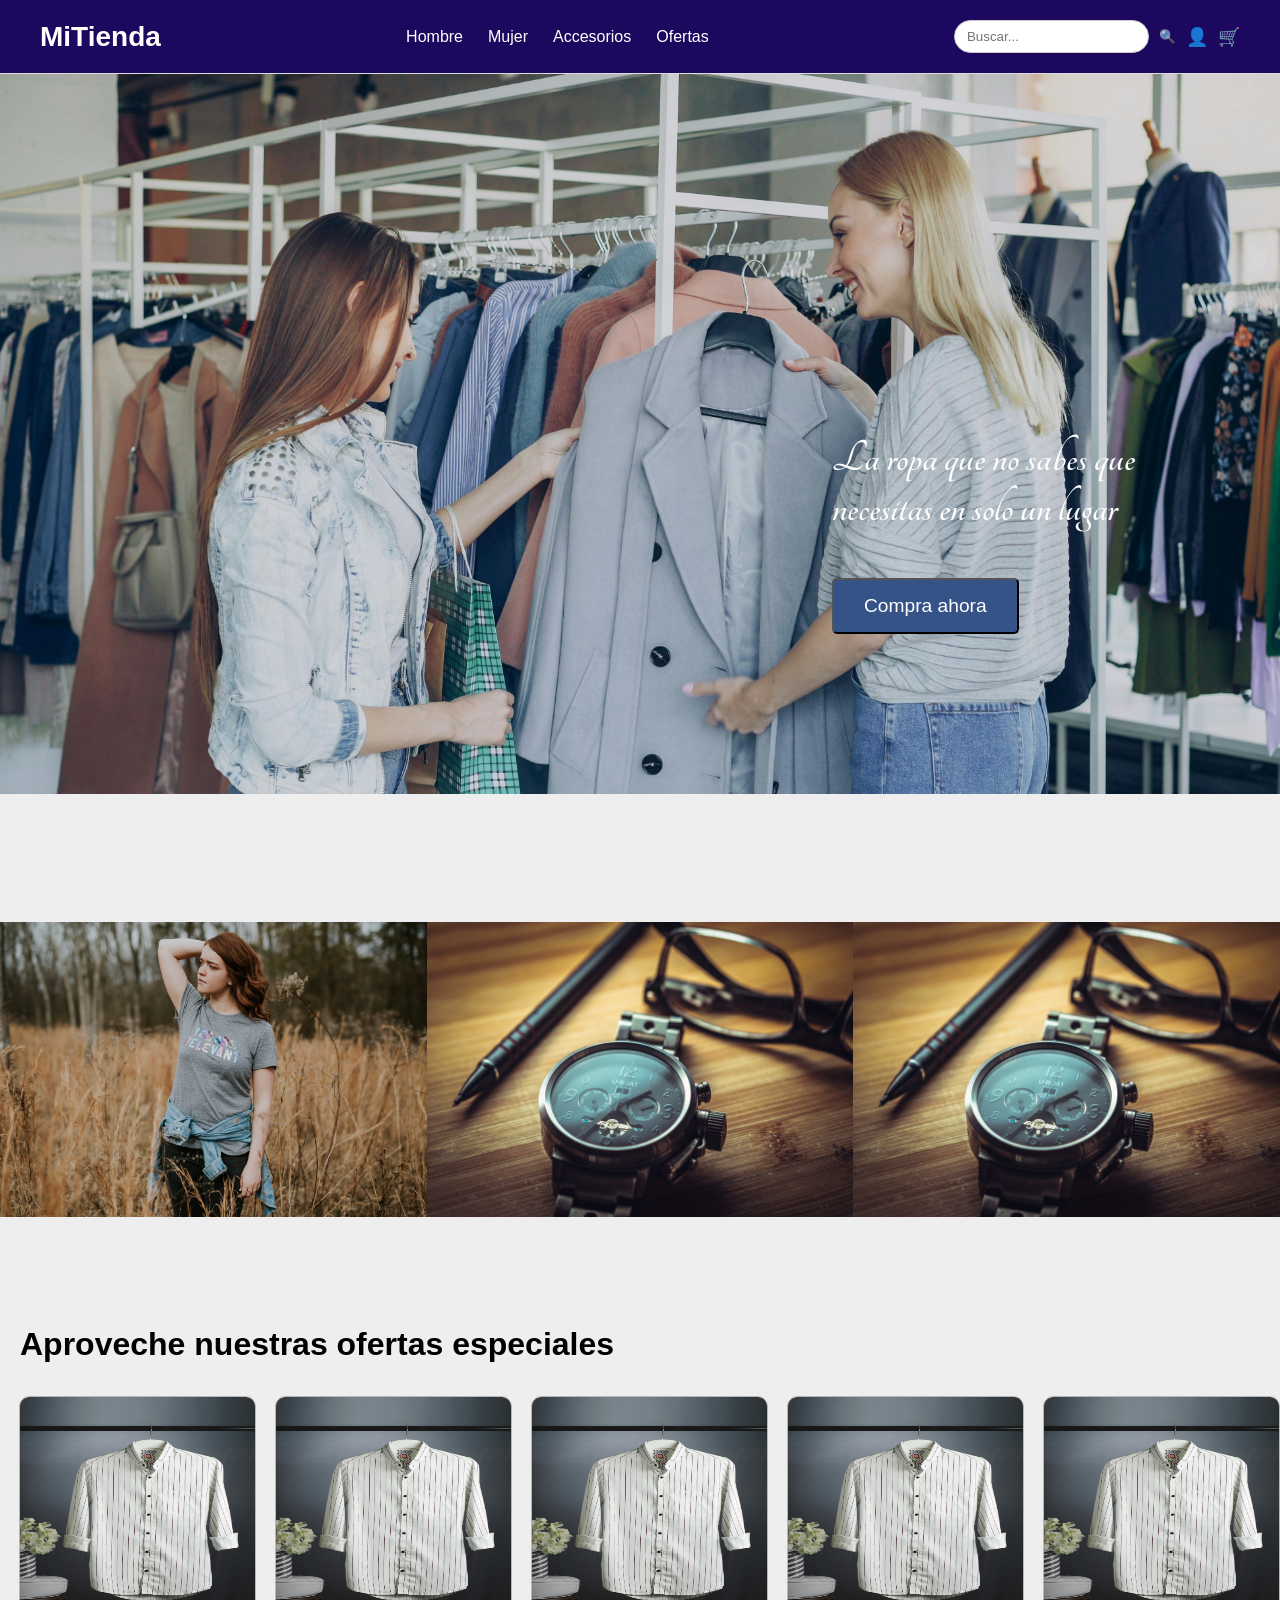
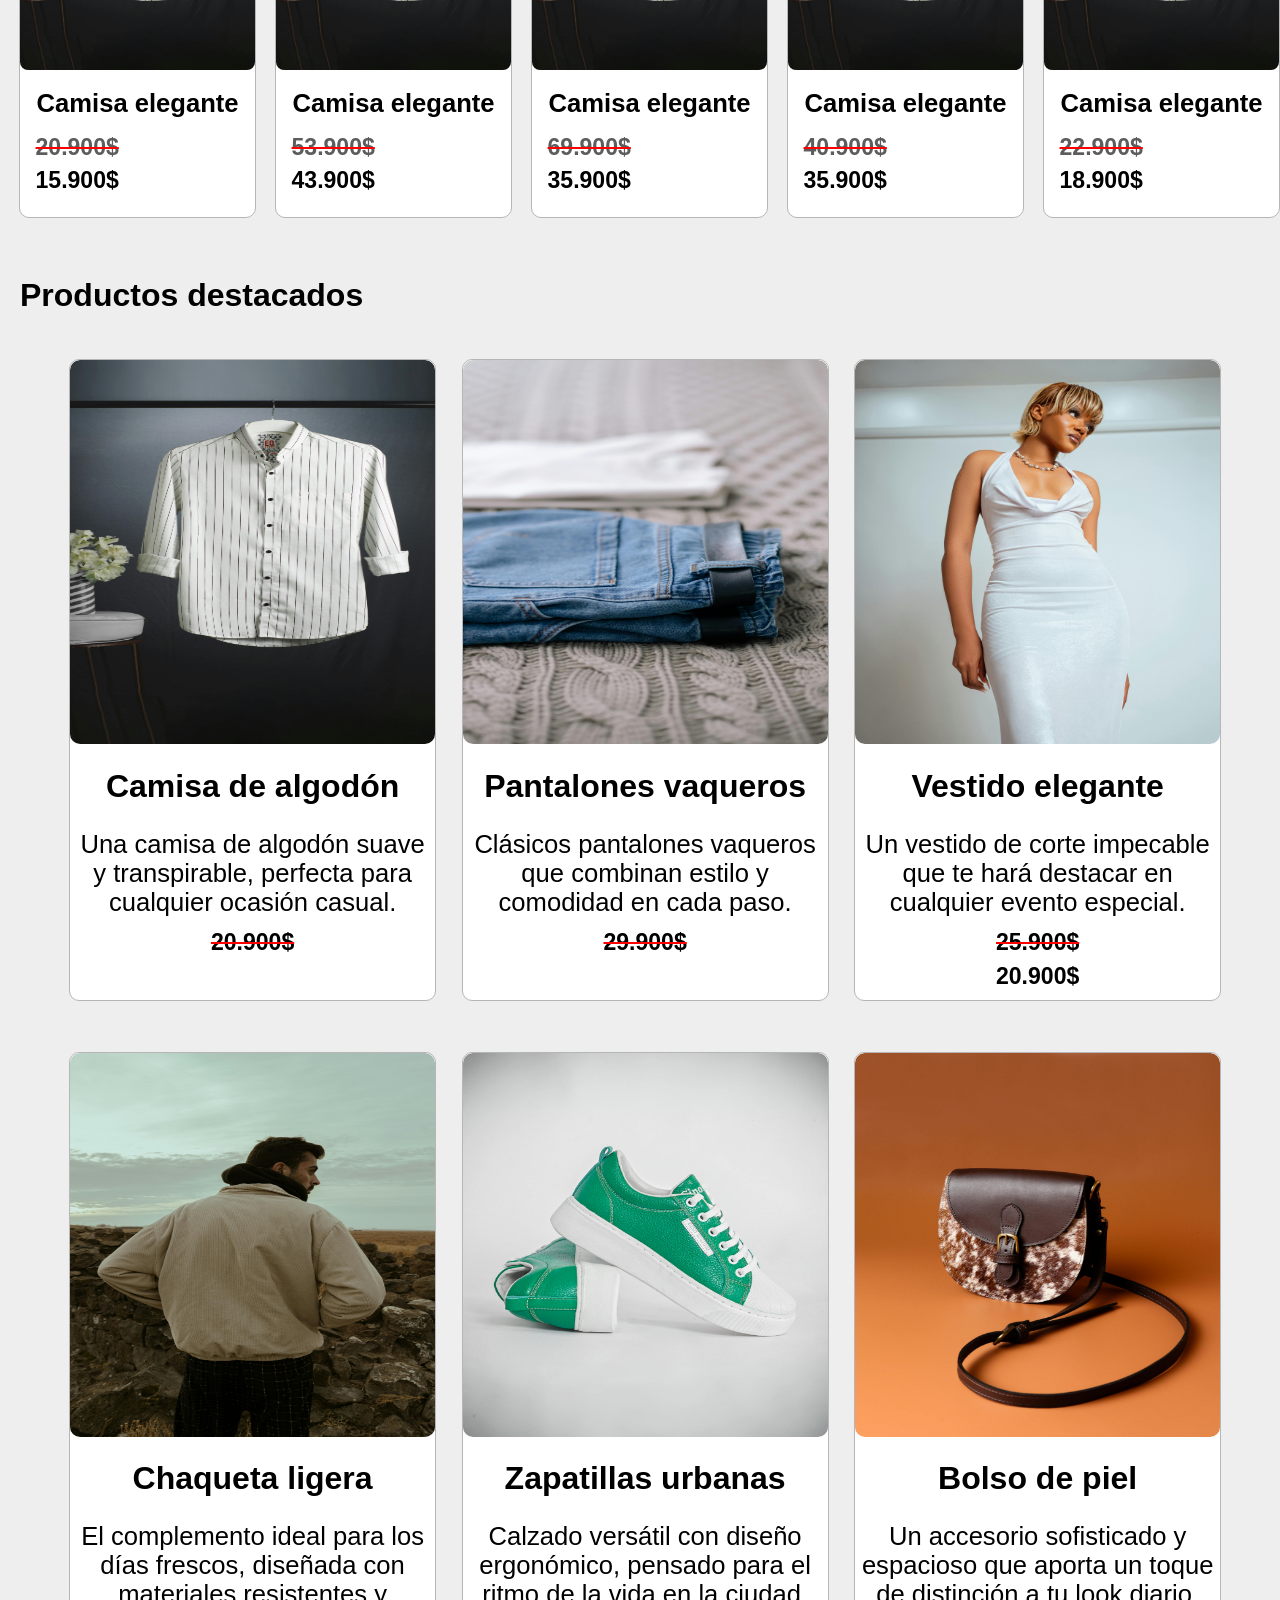
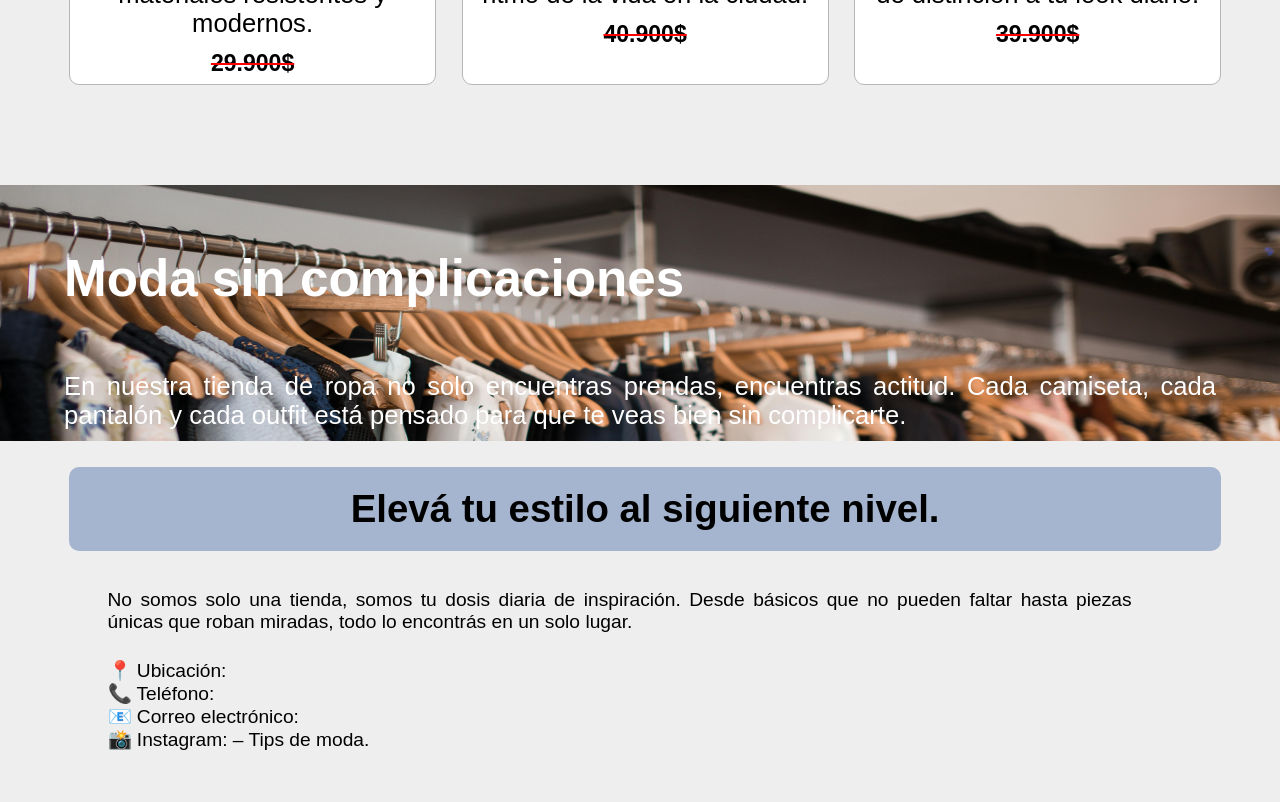
<file: index.html>
<!DOCTYPE html>
<html lang="en">
<head>
    <title>Tienda de ropa</title>
    <link rel="preconnect" href="https://fonts.googleapis.com">
    <link rel="preconnect" href="https://fonts.gstatic.com" crossorigin>
    <link href="https://fonts.googleapis.com/css2?family=Dancing+Script:wght@400..700&family=Tangerine:wght@400;700&display=swap" rel="stylesheet">
    <link rel="stylesheet" href="CSS/main.css">
</head>
<body>

<header class="barraNavegacion">
    <div class="nav-izquierda">
        <h1 class="logo">MiTienda</h1>
    </div>

    <nav class="nav-centro">
        <a href="#">Hombre</a>
        <a href="#">Mujer</a>
        <a href="#">Accesorios</a>
        <a href="#">Ofertas</a>
    </nav>

    <div class="nav-derecha">
        <input type="text" placeholder="Buscar..." class="buscador">
        <button>🔍</button>
        <span>👤</span>
        <span>🛒</span>
    </div>
</header>
    

    <div class="container_imagen_principal">
        <img src="assets/imagenes/imagenprincipal.jpg" alt="">
    <h2> La ropa que no sabes que necesitas en solo un lugar  </h2> 
        <button>Compra ahora</button>
    </div>

        <div class="separador_categorias">
        <img src="assets/iconos/ropa_mujer.jpg" alt="">
        <img src="assets/iconos/ropa_hombre.jpg" alt="">
        <img src="assets/iconos/accesorios.jpg" alt="">
        </div>

    <div class="separador_oferta">
            <h2> Aproveche nuestras ofertas especiales </h2>
    </div>

    <div class="container_promociones">  

        <div class = "card">
        <img src ="assets/imagenes/Producto1.jpg" alt ="camisa negra">
        <h2>Camisa elegante</h2>
        <h4>20.900$</h4>
        <h5>15.900$</h5>
        </div>

        <div class = "card">
        <img src ="assets/imagenes/Producto1.jpg" alt ="camisa negra">
        <h2>Camisa elegante</h2>
        <h4>53.900$</h4>
        <h5>43.900$</h5>
        </div>

        <div class = "card">
        <img src ="assets/imagenes/Producto1.jpg" alt ="camisa negra">
        <h2>Camisa elegante</h2>
        <h4>69.900$</h4>
        <h5>35.900$</h5>
        </div>

        <div class = "card">
        <img src ="assets/imagenes/Producto1.jpg" alt ="camisa negra">
        <h2>Camisa elegante</h2>
        <h4>40.900$</h4>
        <h5>35.900$</h5>
        </div>

        <div class = "card">
        <img src ="assets/imagenes/Producto1.jpg" alt ="camisa negra">
        <h2>Camisa elegante</h2>
        <h4>22.900$</h4>
        <h5>18.900$</h5>
        </div>
   
        </div>
        

    </div>
    <div class="container_separador">
        <h2>Productos destacados</h2>
        
    </div>

            <div class="container_productos_destacados">
            <div class="producto">
                <img src="assets/imagenes/Producto1.jpg" alt="Camisa de algodón">
                <h3>Camisa de algodón</h3>
                <p class="descripcion">Una camisa de algodón suave y transpirable, perfecta para cualquier ocasión casual.</p>
                <h4>20.900$</h4>
            </div>

            <div class="producto">
                <img src="assets/imagenes/Producto2.jpg" alt="Pantalones vaqueros">
                <h3>Pantalones vaqueros</h3>
                <p class="descripcion">Clásicos pantalones vaqueros que combinan estilo y comodidad en cada paso.</p>
                <h4>29.900$</h4>
            </div>

            <div class="producto">
                <img src="assets/imagenes/Producto3.jpg" alt="Vestido elegante">
                <h3>Vestido elegante</h3>
                <p class="descripcion">Un vestido de corte impecable que te hará destacar en cualquier evento especial.</p>
                <h4>25.900$</h4>
                <h5>20.900$</h5>
            </div>

            <div class="producto">
                <img src="assets/imagenes/Producto4.jpg" alt="Chaqueta ligera">
                <h3>Chaqueta ligera</h3>
                <p class="descripcion">El complemento ideal para los días frescos, diseñada con materiales resistentes y modernos.</p>
                <h4>29.900$</h4>
            </div>

            <div class="producto">
                <img src="assets/imagenes/Producto5.jpg" alt="Zapatillas urbanas">
                <h3>Zapatillas urbanas</h3>
                <p class="descripcion">Calzado versátil con diseño ergonómico, pensado para el ritmo de la vida en la ciudad.</p>
                <h4>40.900$</h4>
            </div>

            <div class="producto">
                <img src="assets/imagenes/Producto6.jpg" alt="Bolso de piel">
                <h3>Bolso de piel</h3>
                <p class="descripcion">Un accesorio sofisticado y espacioso que aporta un toque de distinción a tu look diario.</p>
                <h4>39.900$</h4>
            </div>
    </div>

    <div class="carrusel"> 

    <div class ="imagenes">
        <ul> 

            <li>
                <img src="assets/iconos/Ropa1.jpg" alt="">
                <div class ="texto">
                    <h2>Moda sin complicaciones</h2>
                    <p>En nuestra tienda de ropa no solo encuentras prendas, encuentras actitud. Cada camiseta, cada pantalón y cada outfit está pensado para que te veas bien sin complicarte.</p>
                </div>
            </li>

            <li>
                <img src="assets/iconos/Ropa2.jpg" alt="">
                <div class ="texto">
                    <h2>Tu estilo, tu elección</h2>
                    <p>No importa si buscas algo cómodo para el día a día o un look que llame la atención — aquí tienes opciones que van contigo, con tu estilo y con tu forma de ser.</p>
                </div>
            </li>

            <li>
                <img src="assets/iconos/Ropa3.jpg" alt="">
                <div class ="texto">
                    <h2>Renueva tu guardarropa</h2>
                    <p>Descubre lo último en moda y renueva tu estilo con prendas que marcan tendencia para cualquier ocasión.</p>
                </div>
            </li>

            <li>
                <img src="assets/iconos/Ropa4.jpg" alt="">
                <div class ="texto">
                    <h2>!Descubre tu nuevo estilo!</h2>
                    <p>Encuentra las últimas tendencias en moda para hombres y mujeres.</p>
                </div>
            </li>

        </ul>
    </div>
    </div>
        <footer class="container_final">
            <div class="container_final_tit">
            <h2>Elevá tu estilo al siguiente nivel.</h2>
            </div> 
        <div class="container_final_informacion">
            <p>No somos solo una tienda, somos tu dosis diaria de inspiración. Desde básicos que no pueden faltar hasta piezas únicas que roban miradas, todo lo encontrás en un solo lugar.</p>
            <li>📍 Ubicación: </li>
            <li>📞 Teléfono: </li>
            <li>📧 Correo electrónico: </li>
            <li>📸 Instagram: – Tips de moda.</li>
        </div>
        </footer> 
</body>
</html>
</file>
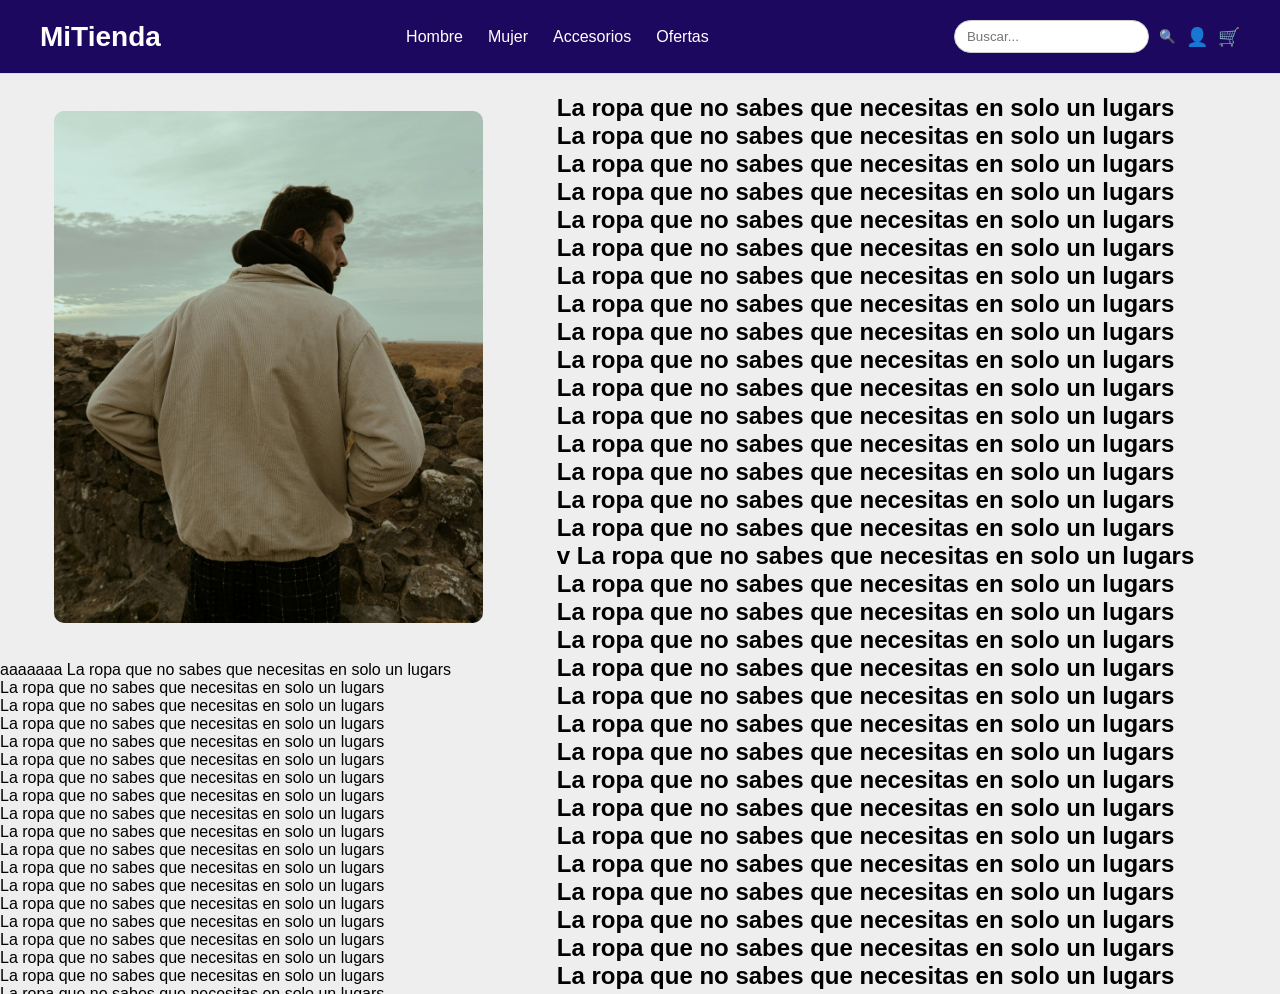
<file: tienda_ropa.html>
<!DOCTYPE html>
<html>
<head>
    <title>Tienda de ropa</title>
    <link rel="preconnect" href="https://fonts.googleapis.com">
    <link rel="preconnect" href="https://fonts.gstatic.com" crossorigin>
    <link href="https://fonts.googleapis.com/css2?family=Dancing+Script:wght@400..700&family=Tangerine:wght@400;700&display=swap" rel="stylesheet">
    <link rel="stylesheet" href="CSS/main.css">
</head>

<body>

<header class="barraNavegacion cabeza">
    <div class="nav-izquierda">
        <h1 class="logo">MiTienda</h1>
    </div>

    <nav class="nav-centro">
        <a href="#">Hombre</a>
        <a href="#">Mujer</a>
        <a href="#">Accesorios</a>
        <a href="#">Ofertas</a>
    </nav>

    <div class="nav-derecha">
        <input type="text" placeholder="Buscar..." class="buscador">
        <button>🔍</button>
        <span>👤</span>
        <span>🛒</span>
    </div>
    </header>
    <main class = "organizar_info">

      <section class="imagen_tienda">
      <img src="assets/imagenes/Producto4.jpg" alt="Chaqueta ligera">
      </section> 

      <section class="info_tienda">
          <h2> La ropa que no sabes que necesitas en solo un lugars<br>
             La ropa que no sabes que necesitas en solo un lugars<br>
              La ropa que no sabes que necesitas en solo un lugars<br>
               La ropa que no sabes que necesitas en solo un lugars<br>
                La ropa que no sabes que necesitas en solo un lugars<br>
                 La ropa que no sabes que necesitas en solo un lugars<br>
                  La ropa que no sabes que necesitas en solo un lugars<br>
                   La ropa que no sabes que necesitas en solo un lugars<br>
                    La ropa que no sabes que necesitas en solo un lugars<br>
                     La ropa que no sabes que necesitas en solo un lugars<br>
                      La ropa que no sabes que necesitas en solo un lugars<br>
                       La ropa que no sabes que necesitas en solo un lugars<br>
                        La ropa que no sabes que necesitas en solo un lugars<br>
                         La ropa que no sabes que necesitas en solo un lugars<br>
                          La ropa que no sabes que necesitas en solo un lugars<br>
                           La ropa que no sabes que necesitas en solo un lugars<br>
                           v La ropa que no sabes que necesitas en solo un lugars<br>
                            La ropa que no sabes que necesitas en solo un lugars<br>
                             La ropa que no sabes que necesitas en solo un lugars<br>
                              La ropa que no sabes que necesitas en solo un lugars<br>
                               La ropa que no sabes que necesitas en solo un lugars<br>
                                La ropa que no sabes que necesitas en solo un lugars<br>
                                 La ropa que no sabes que necesitas en solo un lugars<br>
                                  La ropa que no sabes que necesitas en solo un lugars<br>
                                   La ropa que no sabes que necesitas en solo un lugars<br>
                                    La ropa que no sabes que necesitas en solo un lugars<br>
                                     La ropa que no sabes que necesitas en solo un lugars<br>
                                      La ropa que no sabes que necesitas en solo un lugars<br>
                                       La ropa que no sabes que necesitas en solo un lugars<br>
                                        La ropa que no sabes que necesitas en solo un lugars<br>
                                         La ropa que no sabes que necesitas en solo un lugars<br>
                                          La ropa que no sabes que necesitas en solo un lugars<br>
                                           La ropa que no sabes que necesitas en solo un lugars<br>
                  </h2> 
          <button>Compra ahora</button>
      </section>
      <section class ="resenas_tienda">
        aaaaaaa La ropa que no sabes que necesitas en solo un lugars<br>
         La ropa que no sabes que necesitas en solo un lugars<br>
          La ropa que no sabes que necesitas en solo un lugars<br>
           La ropa que no sabes que necesitas en solo un lugars<br>
            La ropa que no sabes que necesitas en solo un lugars<br>
             La ropa que no sabes que necesitas en solo un lugars<br>
              La ropa que no sabes que necesitas en solo un lugars<br>
               La ropa que no sabes que necesitas en solo un lugars<br>
                La ropa que no sabes que necesitas en solo un lugars<br>
                 La ropa que no sabes que necesitas en solo un lugars<br>
                  La ropa que no sabes que necesitas en solo un lugars<br>
                   La ropa que no sabes que necesitas en solo un lugars<br>
                    La ropa que no sabes que necesitas en solo un lugars<br>
                     La ropa que no sabes que necesitas en solo un lugars<br>
                      La ropa que no sabes que necesitas en solo un lugars<br>
                       La ropa que no sabes que necesitas en solo un lugars<br>

                        La ropa que no sabes que necesitas en solo un lugars<br>
                         La ropa que no sabes que necesitas en solo un lugars<br>
                          La ropa que no sabes que necesitas en solo un lugars<br>
      </section>

    </main>
</body>    

</html>
</file>
<file: CSS/main.css>
* {
  margin: 0;
  padding: 0;
  box-sizing: border-box;
  font-family: "Arial", Arial, Helvetica, sans-serif;
}

body {
  background-color: #f7fffe;
}

.barraNavegacion {
  display: flex;
  justify-content: space-between;
  flex-wrap: wrap;
  align-items: center;
  padding: 20px 40px;
  background: #1C085E;
  border-bottom: 1px solid #ddd;
  position: sticky;
  top: 0;
  z-index: 1000;
}
.barraNavegacion .logo {
  font-size: 28px;
  font-weight: bold;
  color: rgb(255, 255, 255);
}
.barraNavegacion .nav-centro {
  display: flex;
  gap: 25px;
}
.barraNavegacion .nav-centro a {
  text-decoration: none;
  color: rgb(255, 255, 255);
  font-weight: 500;
}
.barraNavegacion .nav-centro a:hover {
  color: #ff4d4d;
}
.barraNavegacion .nav-derecha {
  display: flex;
  align-items: center;
  gap: 10px;
}
.barraNavegacion .nav-derecha .buscador {
  padding: 8px 12px;
  border: 1px solid #ccc;
  border-radius: 20px;
  outline: none;
}
.barraNavegacion .nav-derecha button {
  border: none;
  background: none;
  cursor: pointer;
}
.barraNavegacion .nav-derecha span {
  cursor: pointer;
  font-size: 18px;
}

* {
  margin: 0;
  padding: 0;
  box-sizing: border-box;
  font-family: "Arial", Arial, Helvetica, sans-serif;
}

body {
  background-color: #eeeeee;
}

.container_imagen_principal {
  position: relative;
  display: flex;
  width: auto;
}
.container_imagen_principal img {
  width: 100%;
}
.container_imagen_principal h2 {
  position: absolute;
  font-size: 3.7vw;
  font-family: "Tangerine", cursive;
  top: 50%;
  left: 65%;
  margin-right: 7.5vw;
  color: #fff;
}
.container_imagen_principal button {
  position: absolute;
  top: 70%;
  left: 65%;
  padding: 15px 30px;
  font-size: 1.5vw;
  background-color: #365388;
  color: #ffffff;
  border-radius: 5px;
  cursor: pointer;
}
.container_imagen_principal button:hover {
  background-color: #a5b4cf;
  transition: all 0.3s ease-in-out;
}

.separador_categorias {
  display: grid;
  grid-template-columns: 1fr 1fr 1fr;
  width: 100%;
  height: 30vw;
  margin-top: 10vw;
}
.separador_categorias img {
  width: 100%;
  height: 23vw;
}
.separador_categorias img:hover {
  transform: scale(1.05);
  transition: all 0.3s ease-in-out;
  cursor: pointer;
}

.separador_oferta h2 {
  display: flex;
  width: 100%;
  border-radius: 10px;
  text-align: center;
  padding: 20px 20px;
  font-size: 2.5vw;
}

.container_promociones {
  display: flex;
  width: 100%;
  height: 30vw;
  margin-bottom: 7vw;
}
.container_promociones img {
  width: 100%;
  height: 65%;
  border-radius: 8px;
}
.container_promociones img:hover {
  cursor: pointer;
  transform: scale(1.03);
  transition: all 0.3s ease-in-out;
}
.container_promociones h2 {
  width: 100%;
  display: flex;
  margin-top: 1.5vw;
  margin-bottom: 1vw;
  text-align: center;
  display: block;
  font-size: 2vw;
}
.container_promociones h4 {
  margin: 0.2vw 1.2vw;
  font-size: 1.8vw;
  color: rgb(93, 93, 93);
  text-decoration: line-through;
  text-decoration-color: red;
}
.container_promociones h5 {
  font-size: 1.8vw;
  margin: 0.3vw 1.2vw;
}

.card {
  margin: 1vw 0 1vw 1.5vw;
  display: flex;
  padding: 0vw;
  border-radius: 10px;
  border: rgb(182, 182, 182) solid 1px;
  flex-direction: column;
  background: #ffffff;
  width: 22vw;
  height: 33vw;
  overflow: hidden;
}
.card:hover {
  transform: scale(1.07);
  transition: all 0.3s ease-in-out;
}

.container_separador {
  margin-top: 5vw;
  display: flex;
  border-radius: 10px;
  width: 100%;
  text-align: center;
}
.container_separador h2 {
  width: 100%;
  display: flex;
  text-align: center;
  font-size: 2.5vw;
  color: #000;
  padding: 20px 20px;
}

.container_productos_destacados {
  margin: 2vw 5.4vw;
  display: grid;
  grid-template-columns: 1fr 1fr 1fr;
  -moz-column-gap: 2vw;
       column-gap: 2vw;
  row-gap: 4vw;
  width: 90%;
  text-align: center;
}
.container_productos_destacados img {
  width: 100%;
  height: 30vw;
  border-radius: 10px;
  margin-bottom: 1.5vw;
}
.container_productos_destacados img:hover {
  cursor: pointer;
  transform: scale(1.07);
  transition: all 0.3s ease-in-out;
}
.container_productos_destacados h3 {
  font-size: 2.5vw;
  color: #000;
  margin-bottom: 20px;
}
.container_productos_destacados h4 {
  font-size: 1.8vw;
  margin: 7px;
  text-decoration: line-through;
  text-decoration-color: red;
}
.container_productos_destacados h5 {
  font-size: 1.8vw;
  margin-bottom: 10px;
}
.container_productos_destacados p {
  font-size: 2vw;
  padding: 0.4vw;
}

.producto {
  overflow: hidden;
  border-radius: 10px;
  border: 1px, solid rgb(182, 182, 182);
  background-color: #fff;
}
.producto:hover {
  transform: scale(1.05);
  transition: all 0.3s ease-in-out;
  cursor: pointer;
}

.carrusel {
  height: 20vw;
  width: 100%;
  margin: 100px auto 0;
  overflow: hidden;
}
.carrusel ul {
  display: flex;
  padding: 0;
  width: 400%;
  animation: carrusel 30s infinite alternate ease-in-out;
}
.carrusel li {
  width: 100%;
  list-style: none;
  position: relative;
}
.carrusel li img {
  width: 100%;
  height: 50vw;
}

.texto {
  position: absolute;
  text-align: justify;
  padding: 0 5vw;
  top: 5vw;
  font-size: 2vw;
  color: #fff;
}
.texto h2 {
  text-align: justify;
  font-size: 4vw;
  margin-bottom: 5vw;
  color: #fff;
}

@keyframes carrusel {
  0%, 20% {
    margin-left: 0;
  }
  25%, 45% {
    margin-left: -100%;
  }
  50%, 70% {
    margin-left: -200%;
  }
  75%, 100% {
    margin-left: -300%;
  }
}
.container_final h2 {
  font-size: 3vw;
  color: #000;
}
.container_final_tit {
  margin: 2vw 5.4vw 0;
  display: flex;
  flex-direction: column;
  width: 90%;
  text-align: center;
  background: #a5b4cf;
  border-radius: 10px;
  padding: 20px 40px;
}
.container_final_informacion {
  border-radius: 10px;
  margin: 1vw 3.4vw;
  display: flex;
  flex-direction: column;
  width: 90%;
  text-align: justify;
  padding-bottom: 3vw;
}
.container_final_informacion p {
  padding: 2vw 5vw;
  font-size: 1.5vw;
}
.container_final_informacion li {
  list-style: none;
  padding: 0 5vw;
  font-size: 1.5vw;
}

.organizar_info {
  display: grid;
  grid-template-areas: "imagen info" "resenas info";
  grid-template-areas: 1fr 1fr;
  gap: 20px;
  margin-top: 20px;
  height: 100vh;
}

.imagen_tienda {
  grid-area: imagen;
  display: flex;
  justify-content: center;
  align-items: center;
}
.imagen_tienda img {
  width: 80%;
  max-width: 500px;
  height: 40vw;
  max-height: 600px;
  min-height: 300px;
  -o-object-fit: cover;
     object-fit: cover;
  border-radius: 10px;
}

.info_tienda {
  grid-area: info;
  display: flex;
  flex-direction: column;
  justify-content: space-between;
  overflow-y: auto;
}

.resenas_tienda {
  grid-area: resenas;
  display: flex;
  gap: 10px;
  overflow-y: auto;
}/*# sourceMappingURL=main.css.map */
</file>
